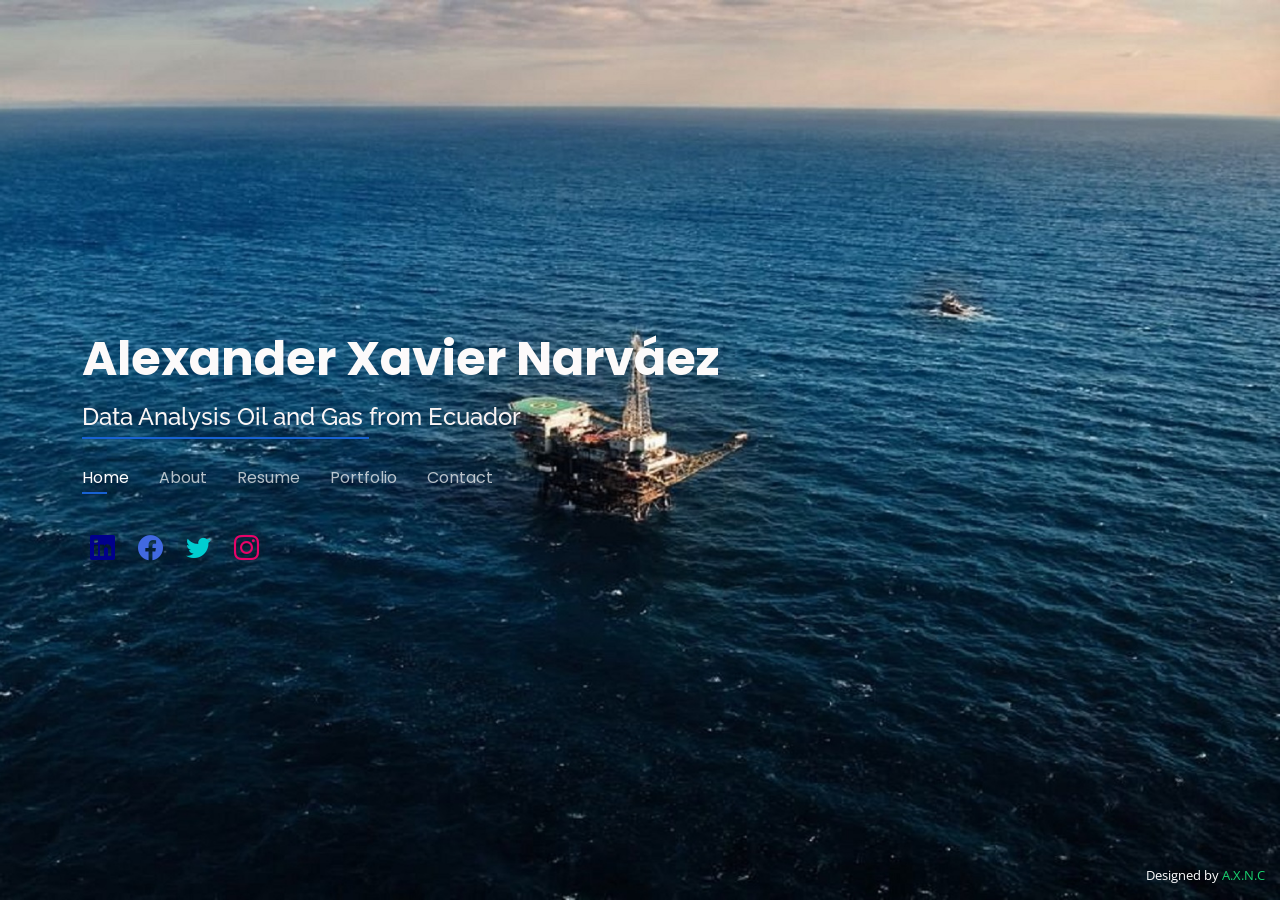
<file: index.html>
<!DOCTYPE html>
<html lang="en">

<head>
  <meta charset="utf-8">
  <meta content="width=device-width, initial-scale=1.0" name="viewport">

  <title>Personal Bootstrap Template</title>
  <meta content="" name="description">
  <meta content="" name="keywords">

  <!-- Favicons -->
  <link href="assets/img/favicon.png" rel="icon">
  <link href="assets/img/apple-touch-icon.png" rel="apple-touch-icon">

  <!-- Google Fonts -->
  <link href="https://fonts.googleapis.com/css?family=Open+Sans:300,300i,400,400i,600,600i,700,700i|Raleway:300,300i,400,400i,500,500i,600,600i,700,700i|Poppins:300,300i,400,400i,500,500i,600,600i,700,700i" rel="stylesheet">

  <!-- Vendor CSS Files -->
  <link href="assets/vendor/bootstrap/css/bootstrap.min.css" rel="stylesheet">
  <link href="assets/vendor/bootstrap-icons/bootstrap-icons.css" rel="stylesheet">
  <link href="assets/vendor/boxicons/css/boxicons.min.css" rel="stylesheet">
  <link href="assets/vendor/glightbox/css/glightbox.min.css" rel="stylesheet">
  <link href="assets/vendor/remixicon/remixicon.css" rel="stylesheet">
  <link href="assets/vendor/swiper/swiper-bundle.min.css" rel="stylesheet">

  <!-- Template Main CSS File -->
  <link href="assets/css/style.css" rel="stylesheet">

  <!-- =======================================================
  * Template Name: Personal - v4.0.1
  * Template URL: https://bootstrapmade.com/personal-free-resume-bootstrap-template/
  * Author: BootstrapMade.com
  * License: https://bootstrapmade.com/license/
  ======================================================== -->
</head>

<body>

  <!-- ======= Header ======= -->
  <header id="header">
    <div class="container">

      <h1><a href="index.html">Alexander Xavier Narváez</a></h1>
      <!-- Uncomment below if you prefer to use an image logo -->
      <!-- <a href="index.html" class="mr-auto"><img src="assets/img/logo.png" alt="" class="img-fluid"></a> -->
      <h2><span>  Data Analysis Oil and Gas </span> from Ecuador</h2>

      <nav id="navbar" class="navbar">
        <ul>
          <li><a class="nav-link active" href="#header">Home</a></li>
          <li><a class="nav-link" href="#about">About</a></li>
          <li><a class="nav-link" href="#resume">Resume</a></li>
          <li><a class="nav-link" href="#services">Portfolio</a></li>
          <li><a class="nav-link" href="#contact">Contact</a></li>
        </ul>
        <i class="bi bi-list mobile-nav-toggle"></i>
      </nav><!-- .navbar -->

      <div class="social-links">
        <a href="https://www.linkedin.com/in/alexander-xavier-narv%C3%A1ez/" target="_blank" class="linkedin"><i class="bi bi-linkedin" style="color: darkblue;"></i></a>
        <a href="https://www.facebook.com/alexander.narvaez.5205/" target="_blank" class="facebook"><i class="bi bi-facebook" style="color: royalblue;"></i></a>
        <a href="https://twitter.com/XavierNarvez7" target="_blank" class="twitter"><i class="bi bi-twitter" style="color: darkturquoise;"></i></a>
        <a href="https://www.instagram.com/xavier_narvaez_10/" target="_blank" class="instagram"><i class="bi bi-instagram" style="color: #e80368;"></i></a>
        
      </div>

    </div>
  </header><!-- End Header -->

  <!-- ======= About Section ======= -->
  <section id="about" class="about">

    <!-- ======= About Me ======= -->
    <div class="about-me container">

      <div class="section-title">
        <h2>About</h2>
        <p>Learn more about me</p>
      </div>

      <div class="row">
        <div class="col-lg-4" data-aos="fade-right">
          <img src="assets/img/FOTO_LINKEDIN_XA.png" class="img-fluid" alt="">
        </div>
        <div class="col-lg-8 pt-4 pt-lg-0 content" data-aos="fade-left">
          <h3> PETROMEUM ENGINEER </h3>
          <p class="font-italic">
            Young professional with high expectations for the future.
          </p>
          <div class="row">
            <div class="col-lg-6">
              <ul>
                <li><i class="bi bi-chevron-right"></i> <strong>Birthday:</strong> <span>10 July</span></li>
                <li><i class="bi bi-chevron-right"></i> <strong>Identification card:</strong> <span>172415565-8</span></li>
                <li><i class="bi bi-chevron-right"></i> <strong>Phone:</strong> <span>0998129957 - 0994683409</span></li>
                <li><i class="bi bi-chevron-right"></i> <strong>City:</strong> <span>Quito, Ecuador</span></li>
              </ul>
            </div>
            <div class="col-lg-6">
              <ul>
                <li><i class="bi bi-chevron-right"></i> <strong>Age:</strong> <span>26</span></li>
                <li><i class="bi bi-chevron-right"></i> <strong>Degree:</strong> <span>Engineer</span></li>
                <li><i class="bi bi-chevron-right"></i> <strong>PhEmailone:</strong> <span>alexanderxavier34@gmail.com</span></li>
                <li><i class="bi bi-chevron-right"></i> <strong>Marital status:</strong> <span>Single</span></li>
              </ul>
            </div>
          </div>
          <p>
            Young professional with great digital skills, communication, teamwork, critical thinking, creative problem solving and openness to new innovative ideas. I also have soft skills such as resilience and empathy in order to lead successfully in the assigned area.
          </p>
        </div>
      </div>

    </div><!-- End About Me -->

    <!-- ======= Skills  ======= -->
    <div class="skills container">

      <div class="section-title">
        <h2>Skills</h2>
      </div>

      <div class="row skills-content">

        <div class="col-lg-6">

          <div class="progress">
            <span class="skill">R<i class="val">70%</i></span>
            <div class="progress-bar-wrap">
              <div class="progress-bar" role="progressbar" aria-valuenow="70" aria-valuemin="0" aria-valuemax="70"></div>
            </div>
          </div>

          <div class="progress">
            <span class="skill">Python<i class="val">45%</i></span>
            <div class="progress-bar-wrap">
              <div class="progress-bar" role="progressbar" aria-valuenow="35" aria-valuemin="0" aria-valuemax="70"></div>
            </div>
          </div>

          <div class="progress">
            <span class="skill">AutoCad<i class="val">65%</i></span>
            <div class="progress-bar-wrap">
              <div class="progress-bar" role="progressbar" aria-valuenow="60" aria-valuemin="0" aria-valuemax="70"></div>
            </div>
          </div>

        </div>

        <div class="col-lg-6">

          <div class="progress">
            <span class="skill">pipesim<i class="val">60%</i></span>
            <div class="progress-bar-wrap">
              <div class="progress-bar" role="progressbar" aria-valuenow="60" aria-valuemin="0" aria-valuemax="70"></div>
            </div>
          </div>

          <div class="progress">
            <span class="skill">Petrel<i class="val">40%</i></span>
            <div class="progress-bar-wrap">
              <div class="progress-bar" role="progressbar" aria-valuenow="60" aria-valuemin="0" aria-valuemax="70"></div>
            </div>
          </div>

          <div class="progress">
            <span class="skill">CMG<i class="val">35%</i></span>
            <div class="progress-bar-wrap">
              <div class="progress-bar" role="progressbar" aria-valuenow="60" aria-valuemin="0" aria-valuemax="70"></div>
            </div>
          </div>

        </div>

      </div>

    </div><!-- End Skills -->

    <!-- ======= Interests ======= -->
    <div class="interests container">

      <div class="section-title">
        <h2>Interests</h2>
      </div>

      <div class="row">
        <div class="col-lg-3 col-md-4">
          <div class="icon-box">
            <i class= "ri-database-2-line"style="color: #ffbb2c;"></i>
            <h3>Data Science</h3>
          </div>
        </div>
        <div class="col-lg-3 col-md-4 mt-4 mt-md-0">
          <div class="icon-box">
            <i class="ri-bar-chart-box-line" style="color: #5578ff;"></i>
            <h3>Analysis of Data</h3>
          </div>
        </div>
        <div class="col-lg-3 col-md-4 mt-4 mt-md-0">
          <div class="icon-box">
            <i class="ri-cpu-line" style="color: #e80368;"></i>
            <h3>Machine Learming</h3>
          </div>
        </div>
        <div class="col-lg-3 col-md-4 mt-4 mt-lg-0">
          <div class="icon-box">
            <i class="ri-map-line" style="color: #618eff;"></i>
            <h3>EOR</h3>
          </div>
        </div>
        <div class="col-lg-3 col-md-4 mt-4">
          <div class="icon-box">
            <i class= "ri-store-line"style="color: #47aeff;"></i>
            <h3>Technology</h3>
          </div>
        </div>
        <div class="col-lg-3 col-md-4 mt-4">
          <div class="icon-box">
            <i class= "ri-slack-line"style="color: #ffa76e;"></i>
            <h3>AI</h3>
          </div>
        </div>
        <div class="col-lg-3 col-md-4 mt-4">
          <div class="icon-box">
            <i class="ri-grid-line" style="color: #11dbcf;"></i>
            <h3>Reservoir Simulation</h3>
          </div>
        </div>
        <div class="col-lg-3 col-md-4 mt-4">
          <div class="icon-box">
            <i class="ri-gradienter-line" style="color: #4233ff;"></i>
            <h3>Drilling</h3>
          </div>
        </div>
        <div class="col-lg-3 col-md-4 mt-4">
          <div class="icon-box">
            <i class="ri-code-line" style="color: #b2904f;"></i>
            <h3>Intervention</h3>
          </div>
        </div>
        <div class="col-lg-3 col-md-4 mt-4">
          <div class="icon-box">
            <i class="ri-oil-line" style="color: #b20969;"></i>
            <h3>Production</h3>
          </div>
        </div>
        <div class="col-lg-3 col-md-4 mt-4">
          <div class="icon-box">
            <i class="ri-base-station-line" style="color: #ff5828;"></i>
            <h3>Digital Transformation</h3>
          </div>
        </div>
        <div class="col-lg-3 col-md-4 mt-4">
          <div class="icon-box">
            <i class="ri-fingerprint-line" style="color: #1ca24b;"></i>
            <h3>Completions</h3>
          </div>
        </div>
      </div>

    </div><!-- End Interests -->

  </section><!-- End About Section -->

  <!-- ======= Resume Section ======= -->
  <section id="resume" class="resume">
    <div class="container">

      <div class="section-title">
        <h2>Resume</h2>
        <p>Check My Resume</p>
      </div>

      <div class="row">
        <div class="col-lg-6">
          <h3 class="resume-title">Sumary</h3>
          <div class="resume-item pb-0">
            <h4>Xavier Narváez</h4>
            <p><em>Young professional, Petroleum Engineer driven by continuous learning and obtaining a good professional performance in the industry, innovator with extensive knowledge in the management, analysis and manipulation of petroleum data from the initial concept to the final result.</em></p>
            <p>
            <ul>
              <li>Joaquin Sumaita,Quito</li>
              <li>(+593) 0998129957 - 3263554</li>
              <li>alexanderxavier34@gmail.com</li>
            </ul>
            </p>
          </div>

          <h3 class="resume-title">Education</h3>
          <div class="resume-item">
            <h4>Petroleum Engineer</h4>
            <h5>2014 - 2020</h5>
            <p><em>Universidad Central del Ecuador, Quito,Ec</em></p>
            <p>Facultad de Ingeniería en Geología, Minas, Petróleos y Ambiental</p>
          </div>
          <div class="resume-item">
            <h4>Proficiency in English</h4>
            <h5>2019 - 2020</h5>
            <p><em>Centro de educación continua CEC-EPN, Quito, Ec</em></p>
            <p>Advanced I</p>
          </div>
        </div>

        <div class="col-lg-6">
          <h3 class="resume-title">Professional Experience</h3>
          <div class="resume-item">
            <h4>Associated - Globandina Corp. </h4>
            <h5>2020 - 2020</h5>
            <p><em>Transportation and National Distribution, Calderón, Ec</em></p>
            <p>
            <ul>
              <li>Management and Routes Assistant.</li>
              <li>Satellite location.</li>
              <li>Embarkation and Disembarkation of mass consumer products. </li>
            </ul>
            </p>
          </div>

        <div class="col-lg-6">
          <h3 class="resume-title">Professional Experience</h3>
          <div class="resume-item">
            <h4>Inter - Ministerio de Energia y Recursos Naturales No Renovables  </h4>
            <h5>2019 - 2020</h5>
            <p><em>Reservoir Development and Optimization Department, Quito, Ec</em></p>
            <p>
            <ul>
              <li>BUILD-UP analysis of mature fields.</li>
              <li>Analysis of the behavior and conditions of Production Block 43 (IIT).</li>
              <li>Static Simulation in tnavigator software</li>
            </ul>
            </p>
          </div>

          <div class="resume-item">
            <h4>Inter - Repsol Ecuador S.A</h4>
            <h5>2019 - 2019</h5>
            <p><em>NPF Production Department and Topping Plant, Yasuní, Ec </em></p>
            <p>
            <ul>
              <li>Process control using the Foxboro system.</li>
              <li>Technical assistance at Well Pads and Pooling process. </li>
              <li>Design of PFDs</li>              
            </ul>
            </p>
          </div>

          <div class="resume-item">
            <h4>Inter - Petroamazonas Ec</h4>
            <h5>2018 - 2019</h5>
            <p><em>Data Management Departments, Quito, Ec </em></p>
            <p>
            <ul>
              <li>Digitization of production data from different oil fields in Ecuador.</li>
              <li>Participation and collaboration in the EXPEC DATA project. </li>
              <li>Quantitative and qualitative analysis based on data related to oil field production.</li>              
            </ul>
            </p>
          </div>

        </div>
      </div>

    </div>
  </section><!-- End Resume Section -->

  <!-- ======= Services Section ======= -->
  <section id="services" class="services">
    <div class="container">

      <div class="section-title">
        <h2>Portfolio</h2>
        <p>My best proyects</p>
      </div>

      <div class="row">
        <div class="col-lg-4 col-md-6 d-flex align-items-stretch">
          <div class="icon-box">
            <div class="icon"><i class="bx bx-arch"></i></div>
            <h4><a href="">Consultores Legales</a></h4>
            <p>Volunteering in the Logistics and Digital Marketing area.</p>
          </div>
        </div>

        <div class="col-lg-4 col-md-6 d-flex align-items-stretch mt-4 mt-md-0">
          <div class="icon-box">
            <div class="icon"><i class="bx bx-coffee"></i></div>
            <h4><a href="">Cafetería Amor Lojano</a></h4>
            <p>Digital Marketing, Administration and Interior Design.</p>
          </div>
        </div>

        <div class="col-lg-4 col-md-6 d-flex align-items-stretch mt-4 mt-lg-0">
          <div class="icon-box">
            <div class="icon"><i class="bx bx-tachometer"></i></div>
            <h4><a href="">La Vaca Gritona</a></h4>
            <p>Digital Marketing, Administration and Production of natural yogurt.</p>
          </div>
        </div>

        <div class="col-lg-4 col-md-6 d-flex align-items-stretch mt-4">
          <div class="icon-box">
            <div class="icon"><i class="bx bx-map"></i></div>
            <h4><a href="">AutoCad</a></h4>
            <p>Design and interpretation of 2D and 3D architectural plans | Design PFDs</p>
          </div>
        </div>

        <div class="col-lg-4 col-md-6 d-flex align-items-stretch mt-4">
          <div class="icon-box">
            <div class="icon"><i class="bx bx-data"></i></div>
            <h4><a href="">Data Science</a></h4>
            <p>Statistical analysis of performance indicators for drilling services in the last 5 years in Ecuador.</p>
          </div>
        </div>
        
      </div>

    </div>
  </section><!-- End Services Section -->

  <!-- ======= Contact Section ======= -->
  <section id="contact" class="contact">
    <div class="container">

      <div class="section-title">
        <h2>Contact</h2>
        <p>Contact Me</p>
      </div>

      <div class="row mt-2">

        <div class="col-md-6 mt-4 d-flex align-items-stretch">
          <div class="info-box">
            <i class="bx bx-envelope"></i>
            <h3>Email Me</h3>
            <p>alexadnerxavier34@gmail.com | lexjn@hotmail.com</p>
          </div>
        </div>
        <div class="col-md-6 mt-4 d-flex align-items-stretch">
          <div class="info-box">
            <i class="bx bx-phone-call"></i>
            <h3>Call or Write Me</h3>
            <p>(+593)  0998129957  | 0994683409</p>
          </div>
        </div>
      </div>

    </div>
  </section><!-- End Contact Section -->

  <div class="credits">
    <!-- All the links in the footer should remain intact. -->
    <!-- You can delete the links only if you purchased the pro version. -->
    <!-- Licensing information: https://bootstrapmade.com/license/ -->
    <!-- Purchase the pro version with working PHP/AJAX contact form: https://bootstrapmade.com/personal-free-resume-bootstrap-template/ -->
    Designed by <a href="https://bootstrapmade.com/">A.X.N.C</a>
  </div>

  <!-- Vendor JS Files -->
  <script src="assets/vendor/bootstrap/js/bootstrap.bundle.min.js"></script>
  <script src="assets/vendor/glightbox/js/glightbox.min.js"></script>
  <script src="assets/vendor/isotope-layout/isotope.pkgd.min.js"></script>
  <script src="assets/vendor/php-email-form/validate.js"></script>
  <script src="assets/vendor/purecounter/purecounter.js"></script>
  <script src="assets/vendor/swiper/swiper-bundle.min.js"></script>
  <script src="assets/vendor/waypoints/noframework.waypoints.js"></script>

  <!-- Template Main JS File -->
  <script src="assets/js/main.js"></script>

</body>

</html>
</file>
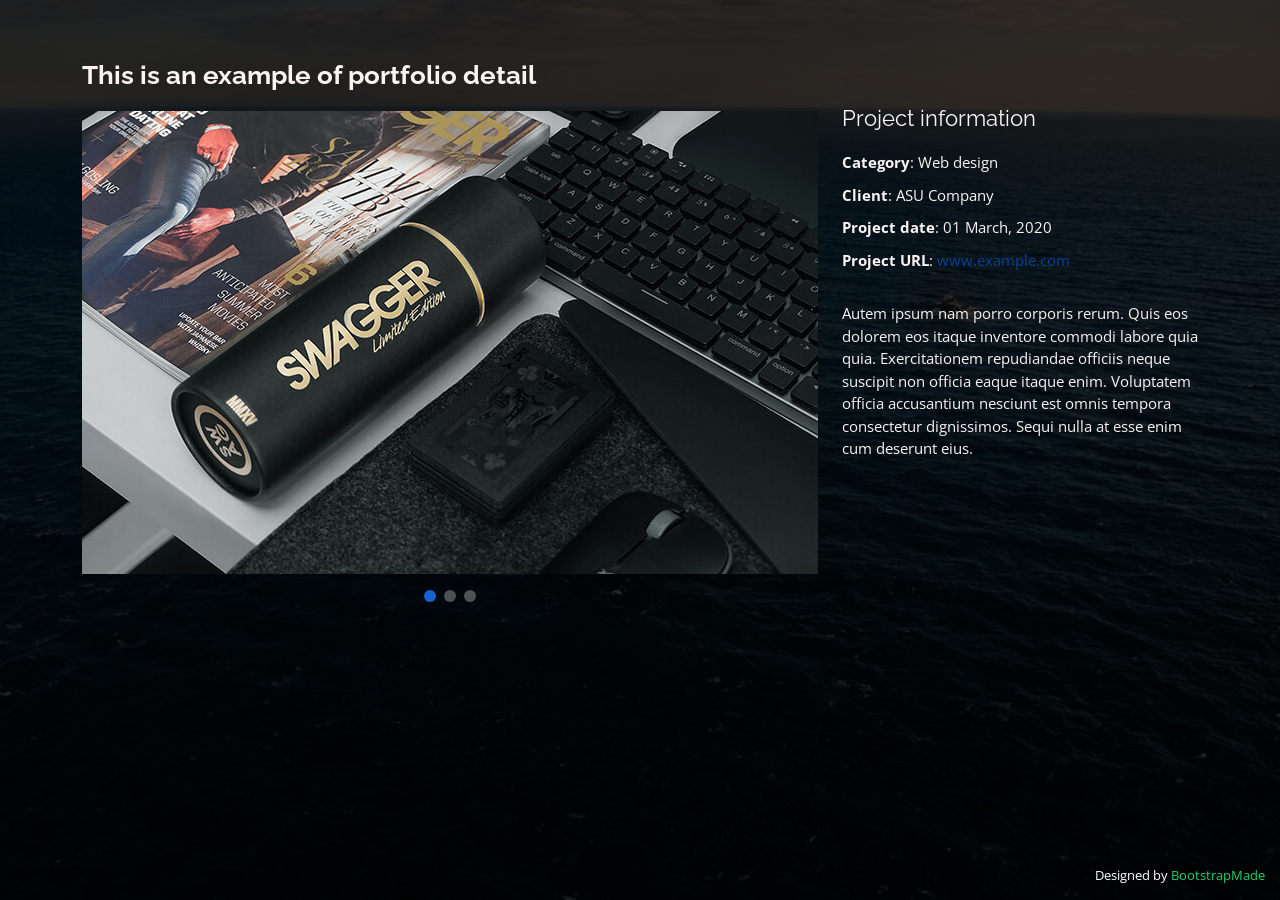
<file: portfolio-details.html>
<!DOCTYPE html>
<html lang="en">

<head>
  <meta charset="utf-8">
  <meta content="width=device-width, initial-scale=1.0" name="viewport">

  <title>Portfolio Details - Personal Bootstrap Template</title>
  <meta content="" name="description">
  <meta content="" name="keywords">

  <!-- Favicons -->
  <link href="assets/img/favicon.png" rel="icon">
  <link href="assets/img/apple-touch-icon.png" rel="apple-touch-icon">

  <!-- Google Fonts -->
  <link href="https://fonts.googleapis.com/css?family=Open+Sans:300,300i,400,400i,600,600i,700,700i|Raleway:300,300i,400,400i,500,500i,600,600i,700,700i|Poppins:300,300i,400,400i,500,500i,600,600i,700,700i" rel="stylesheet">

  <!-- Vendor CSS Files -->
  <link href="assets/vendor/bootstrap/css/bootstrap.min.css" rel="stylesheet">
  <link href="assets/vendor/bootstrap-icons/bootstrap-icons.css" rel="stylesheet">
  <link href="assets/vendor/boxicons/css/boxicons.min.css" rel="stylesheet">
  <link href="assets/vendor/glightbox/css/glightbox.min.css" rel="stylesheet">
  <link href="assets/vendor/remixicon/remixicon.css" rel="stylesheet">
  <link href="assets/vendor/swiper/swiper-bundle.min.css" rel="stylesheet">

  <!-- Template Main CSS File -->
  <link href="assets/css/style.css" rel="stylesheet">

  <!-- =======================================================
  * Template Name: Personal - v4.0.1
  * Template URL: https://bootstrapmade.com/personal-free-resume-bootstrap-template/
  * Author: BootstrapMade.com
  * License: https://bootstrapmade.com/license/
  ======================================================== -->
</head>

<body>

  <main id="main">

    <!-- ======= Portfolio Details ======= -->
    <div id="portfolio-details" class="portfolio-details">
      <div class="container">

        <div class="row">

          <div class="col-lg-8">
            <h2 class="portfolio-title">This is an example of portfolio detail</h2>

            <div class="portfolio-details-slider swiper-container">
              <div class="swiper-wrapper align-items-center">

                <div class="swiper-slide">
                  <img src="assets/img/portfolio/portfolio-details-1.jpg" alt="">
                </div>

                <div class="swiper-slide">
                  <img src="assets/img/portfolio/portfolio-details-2.jpg" alt="">
                </div>

                <div class="swiper-slide">
                  <img src="assets/img/portfolio/portfolio-details-3.jpg" alt="">
                </div>

              </div>
              <div class="swiper-pagination"></div>
            </div>

          </div>

          <div class="col-lg-4 portfolio-info">
            <h3>Project information</h3>
            <ul>
              <li><strong>Category</strong>: Web design</li>
              <li><strong>Client</strong>: ASU Company</li>
              <li><strong>Project date</strong>: 01 March, 2020</li>
              <li><strong>Project URL</strong>: <a href="#">www.example.com</a></li>
            </ul>

            <p>
              Autem ipsum nam porro corporis rerum. Quis eos dolorem eos itaque inventore commodi labore quia quia. Exercitationem repudiandae officiis neque suscipit non officia eaque itaque enim. Voluptatem officia accusantium nesciunt est omnis tempora consectetur dignissimos. Sequi nulla at esse enim cum deserunt eius.
            </p>
          </div>

        </div>

      </div>
    </div><!-- End Portfolio Details -->

  </main><!-- End #main -->

  <div class="credits">
    <!-- All the links in the footer should remain intact. -->
    <!-- You can delete the links only if you purchased the pro version. -->
    <!-- Licensing information: https://bootstrapmade.com/license/ -->
    <!-- Purchase the pro version with working PHP/AJAX contact form: https://bootstrapmade.com/personal-free-resume-bootstrap-template/ -->
    Designed by <a href="https://bootstrapmade.com/">BootstrapMade</a>
  </div>

  <!-- Vendor JS Files -->
  <script src="assets/vendor/bootstrap/js/bootstrap.bundle.min.js"></script>
  <script src="assets/vendor/glightbox/js/glightbox.min.js"></script>
  <script src="assets/vendor/isotope-layout/isotope.pkgd.min.js"></script>
  <script src="assets/vendor/php-email-form/validate.js"></script>
  <script src="assets/vendor/purecounter/purecounter.js"></script>
  <script src="assets/vendor/swiper/swiper-bundle.min.js"></script>
  <script src="assets/vendor/waypoints/noframework.waypoints.js"></script>

  <!-- Template Main JS File -->
  <script src="assets/js/main.js"></script>

</body>

</html>
</file>
<file: assets/css/style.css>
/**
* Template Name: Personal - v4.0.1
* Template URL: https://bootstrapmade.com/personal-free-resume-bootstrap-template/
* Author: BootstrapMade.com
* License: https://bootstrapmade.com/license/
*/

/*--------------------------------------------------------------
# General
--------------------------------------------------------------*/
body {
  font-family: "Open Sans", sans-serif;
  background-color: #040404;
  color: rgb(250, 244, 244);
  position: relative;
  background: transparent;
}

body::before {
  content: "";
  position: fixed;
  background: #f5f3f3 url("../img/Fondo_11.jpg") top right no-repeat;
  background-size: cover;
  left: 0;
  right: 0;
  top: 0;
  height: 100vh;
  z-index: -1;
}

@media (min-width: 1024px) {
  body::before {
    background-attachment: fixed;
  }
}

a {
  color: #084094;
  text-decoration: none;
}

a:hover {
  color: #084094;
  text-decoration: none;
}

h1, h2, h3, h4, h5, h6 {
  font-family: "Raleway", sans-serif;
}

/*--------------------------------------------------------------
# Header
--------------------------------------------------------------*/
#header {
  transition: ease-in-out 0.3s;
  position: relative;
  height: 100vh;
  display: flex;
  align-items: center;
  z-index: 997;
  overflow-y: auto;
}

#header * {
  transition: ease-in-out 0.3s;
}

#header h1 {
  font-size: 48px;
  margin: 0;
  padding: 0;
  line-height: 1;
  font-weight: 700;
  font-family: "Poppins", sans-serif;
}

#header h1 a, #header h1 a:hover {
  color: rgb(252, 250, 250);
  line-height: 1;
  display: inline-block;
}

#header h2 {
  font-size: 24px;
  margin-top: 20px;
  color: #084094 (21, 25, 138);
}

#header h2 span {
  color: rgb(252, 246, 246);
  border-bottom: 2px solid #1862d2;
  padding-bottom: 6px;
}

#header img {
  padding: 0;
  margin: 0;
}

#header .social-links {
  margin-top: 35px;
  display: flex;
}

#header .social-links a {
  font-size: 25px;
  display: flex;
  justify-content: center;
  align-items: center;
  background: rgba(34, 31, 31, 0.1);
  color: rgb(10, 9, 9);
  line-height: 1;
  margin-right: 8px;
  border-radius: 50%;
  width: 40px;
  height: 40px;
}

#header .social-links a:hover {
  background: #6d77877c;
}

@media (max-width: 992px) {
  #header h1 {
    font-size: 36px;
  }
  #header h2 {
    font-size: 20px;
    line-height: 30px;
  }
  #header .social-links {
    margin-top: 15px;
  }
  #header .container {
    display: flex;
    flex-direction: column;
    align-items: center;
  }
}

/* Header Top */
#header.header-top {
  height: 80px;
  position: fixed;
  left: 0;
  top: 0;
  right: 0;
  background: rgba(0, 0, 0, 0.9);
}

#header.header-top .social-links, #header.header-top h2 {
  display: none;
}

#header.header-top h1 {
  margin-right: auto;
  font-size: 36px;
}

#header.header-top .container {
  display: flex;
  align-items: center;
}

#header.header-top .navbar {
  margin: 0;
}

@media (max-width: 768px) {
  #header.header-top {
    height: 60px;
  }
  #header.header-top h1 {
    font-size: 26px;
  }
}

/*--------------------------------------------------------------
# Navigation Menu
--------------------------------------------------------------*/
/**
* Desktop Navigation 
*/
.navbar {
  padding: 0;
  margin-top: 35px;
}

.navbar ul {
  margin: 0;
  padding: 0;
  display: flex;
  list-style: none;
  align-items: center;
}

.navbar li {
  position: relative;
}

.navbar li + li {
  margin-left: 30px;
}

.navbar a {
  display: flex;
  align-items: center;
  justify-content: space-between;
  padding: 0;
  font-family: "Poppins", sans-serif;
  font-size: 16px;
  font-weight: 400;
  color: rgba(255, 255, 255, 0.7);
  white-space: nowrap;
  transition: 0.3s;
}

.navbar a i {
  font-size: 12px;
  line-height: 0;
  margin-left: 5px;
}

.navbar a:before {
  content: "";
  position: absolute;
  width: 0;
  height: 2px;
  bottom: -4px;
  left: 0;
  background-color: #1862d2;
  visibility: hidden;
  width: 0px;
  transition: all 0.3s ease-in-out 0s;
}

.navbar a:hover:before, .navbar li:hover > a:before, .navbar .active:before {
  visibility: visible;
  width: 25px;
}

.navbar a:hover, .navbar .active, .navbar li:hover > a {
  color: #fff;
}

/**
* Mobile Navigation 
*/
.mobile-nav-toggle {
  color: #fff;
  font-size: 28px;
  cursor: pointer;
  display: none;
  line-height: 0;
  transition: 0.5s;
  position: fixed;
  right: 15px;
  top: 15px;
}

@media (max-width: 991px) {
  .mobile-nav-toggle {
    display: block;
  }
  .navbar ul {
    display: none;
  }
}

.navbar-mobile {
  position: fixed;
  overflow: hidden;
  top: 0;
  right: 0;
  left: 0;
  bottom: 0;
  background: rgba(0, 0, 0, 0.9);
  transition: 0.3s;
  z-index: 999;
  margin-top: 0;
}

.navbar-mobile .mobile-nav-toggle {
  position: absolute;
  top: 15px;
  right: 15px;
}

.navbar-mobile ul {
  display: block;
  position: absolute;
  top: 55px;
  right: 15px;
  bottom: 45px;
  left: 15px;
  padding: 10px 0;
  overflow-y: auto;
  transition: 0.3s;
  border: 2px solid rgba(255, 255, 255, 0.2);
}

.navbar-mobile li {
  padding: 12px 20px;
}

.navbar-mobile li + li {
  margin: 0;
}

.navbar-mobile a {
  font-size: 16px;
  position: relative;
}

/*--------------------------------------------------------------
# Sections General
--------------------------------------------------------------*/
section {
  overflow: hidden;
  position: absolute;
  width: 100%;
  top: 140px;
  bottom: 100%;
  opacity: 0;
  transition: ease-in-out 0.4s;
  z-index: 2;
}

section.section-show {
  top: 100px;
  bottom: auto;
  opacity: 1;
  padding-bottom: 45px;
}

section .container {
  background: rgba(0, 0, 0, 0.9);
  padding: 30px;
}

@media (max-width: 768px) {
  section {
    top: 120px;
  }
  section.section-show {
    top: 80px;
  }
}

.section-title h2 {
  font-size: 14px;
  font-weight: 500;
  padding: 0;
  line-height: 1px;
  margin: 0 0 20px 0;
  letter-spacing: 2px;
  text-transform: uppercase;
  color: #aaaaaa;
  font-family: "Poppins", sans-serif;
}

.section-title h2::after {
  content: "";
  width: 120px;
  height: 1px;
  display: inline-block;
  background: #1862d2;
  margin: 4px 10px;
}

.section-title p {
  margin: 0;
  margin: -15px 0 15px 0;
  font-size: 36px;
  font-weight: 700;
  text-transform: uppercase;
  font-family: "Poppins", sans-serif;
  color: #fff;
}

/*--------------------------------------------------------------
# About
--------------------------------------------------------------*/
.about-me .content h3 {
  font-weight: 700;
  font-size: 26px;
  color: #1862d2;
}

.about-me .content ul {
  list-style: none;
  padding: 0;
}

.about-me .content ul li {
  margin-bottom: 20px;
  display: flex;
  align-items: center;
}

.about-me .content ul strong {
  margin-right: 10px;
}

.about-me .content ul i {
  font-size: 16px;
  margin-right: 5px;
  color: #1862d2;
  line-height: 0;
}

.about-me .content p:last-child {
  margin-bottom: 0;
}

/*--------------------------------------------------------------
# Counts
--------------------------------------------------------------*/
.counts {
  padding: 70px 0 60px;
}

.counts .count-box {
  padding: 30px 30px 25px 30px;
  width: 100%;
  position: relative;
  text-align: center;
  background: rgba(255, 255, 255, 0.08);
}

.counts .count-box i {
  position: absolute;
  top: -25px;
  left: 50%;
  transform: translateX(-50%);
  font-size: 24px;
  background: rgba(255, 255, 255, 0.1);
  padding: 12px;
  color: #1862d2;
  border-radius: 50px;
  line-height: 0;
}

.counts .count-box span {
  font-size: 36px;
  display: block;
  font-weight: 600;
  color: #fff;
}

.counts .count-box p {
  padding: 0;
  margin: 0;
  font-family: "Raleway", sans-serif;
  font-size: 14px;
}

/*--------------------------------------------------------------
# Skills
--------------------------------------------------------------*/
.skills .progress {
  height: 60px;
  display: block;
  background: none;
  border-radius: 0;
}

.skills .progress .skill {
  padding: 10px 0;
  margin: 0;
  text-transform: uppercase;
  display: block;
  font-weight: 600;
  font-family: "Poppins", sans-serif;
  color: #fff;
}

.skills .progress .skill .val {
  float: right;
  font-style: normal;
}

.skills .progress-bar-wrap {
  background: rgba(255, 255, 255, 0.2);
}

.skills .progress-bar {
  width: 1px;
  height: 10px;
  transition: .9s;
  background-color: #1862d2;
}

/*--------------------------------------------------------------
# Interests
--------------------------------------------------------------*/
.interests .icon-box {
  display: flex;
  align-items: center;
  padding: 20px;
  background: rgba(255, 255, 255, 0.08);
  transition: ease-in-out 0.3s;
}

.interests .icon-box i {
  font-size: 32px;
  padding-right: 10px;
  line-height: 1;
}

.interests .icon-box h3 {
  font-weight: 700;
  margin: 0;
  padding: 0;
  line-height: 1;
  font-size: 16px;
  color: #fff;
}

.interests .icon-box:hover {
  background: rgba(255, 255, 255, 0.12);
}

/*--------------------------------------------------------------
# Testimonials
--------------------------------------------------------------*/
.testimonials .testimonial-item {
  box-sizing: content-box;
  min-height: 320px;
}

.testimonials .testimonial-item .testimonial-img {
  width: 90px;
  border-radius: 50%;
  margin: -40px 0 0 40px;
  position: relative;
  z-index: 2;
  border: 6px solid rgba(255, 255, 255, 0.12);
}

.testimonials .testimonial-item h3 {
  font-size: 18px;
  font-weight: bold;
  margin: 10px 0 5px 45px;
  color: #fff;
}

.testimonials .testimonial-item h4 {
  font-size: 14px;
  color: #999;
  margin: 0 0 0 45px;
}

.testimonials .testimonial-item .quote-icon-left, .testimonials .testimonial-item .quote-icon-right {
  color: rgba(255, 255, 255, 0.25);
  font-size: 26px;
}

.testimonials .testimonial-item .quote-icon-left {
  display: inline-block;
  left: -5px;
  position: relative;
}

.testimonials .testimonial-item .quote-icon-right {
  display: inline-block;
  right: -5px;
  position: relative;
  top: 10px;
}

.testimonials .testimonial-item p {
  font-style: italic;
  margin: 0 15px 0 15px;
  padding: 20px 20px 60px 20px;
  background: rgba(255, 255, 255, 0.1);
  position: relative;
  border-radius: 6px;
  position: relative;
  z-index: 1;
}

.testimonials .swiper-pagination {
  margin-top: 20px;
  position: relative;
}

.testimonials .swiper-pagination .swiper-pagination-bullet {
  width: 12px;
  height: 12px;
  opacity: 1;
  background-color: rgba(255, 255, 255, 0.3);
}

.testimonials .swiper-pagination .swiper-pagination-bullet-active {
  background-color: #1862d2;
}

/*--------------------------------------------------------------
# Resume
--------------------------------------------------------------*/
.resume .resume-title {
  font-size: 26px;
  font-weight: 700;
  margin-top: 20px;
  margin-bottom: 20px;
  color: #fff;
}

.resume .resume-item {
  padding: 0 0 20px 20px;
  margin-top: -2px;
  border-left: 2px solid rgba(255, 255, 255, 0.2);
  position: relative;
}

.resume .resume-item h4 {
  line-height: 18px;
  font-size: 18px;
  font-weight: 600;
  text-transform: uppercase;
  font-family: "Poppins", sans-serif;
  color: #1862d2;
  margin-bottom: 10px;
}

.resume .resume-item h5 {
  font-size: 16px;
  background: rgba(255, 255, 255, 0.15);
  padding: 5px 15px;
  display: inline-block;
  font-weight: 600;
  margin-bottom: 10px;
}

.resume .resume-item ul {
  padding-left: 20px;
}

.resume .resume-item ul li {
  padding-bottom: 10px;
}

.resume .resume-item:last-child {
  padding-bottom: 0;
}

.resume .resume-item::before {
  content: "";
  position: absolute;
  width: 16px;
  height: 16px;
  border-radius: 50px;
  left: -9px;
  top: 0;
  background: #94B03A;
  border: 2px solid #94B03A;
}

/*--------------------------------------------------------------
# Services
--------------------------------------------------------------*/
.services .icon-box {
  text-align: center;
  background: rgba(204, 204, 204, 0.1);
  padding: 80px 20px;
  transition: all ease-in-out 0.3s;
}

.services .icon-box .icon {
  margin: 0 auto;
  width: 64px;
  height: 64px;
  background: #1862d2;
  border-radius: 5px;
  transition: all .3s ease-out 0s;
  display: flex;
  align-items: center;
  justify-content: center;
  margin-bottom: 20px;
  transform-style: preserve-3d;
}

.services .icon-box .icon i {
  color: #fff;
  font-size: 28px;
}

.services .icon-box .icon::before {
  position: absolute;
  content: '';
  left: -8px;
  top: -8px;
  height: 100%;
  width: 100%;
  background: rgba(255, 255, 255, 0.15);
  border-radius: 5px;
  transition: all .3s ease-out 0s;
  transform: translateZ(-1px);
}

.services .icon-box h4 {
  font-weight: 700;
  margin-bottom: 15px;
  font-size: 24px;
}

.services .icon-box h4 a {
  color: #fff;
}

.services .icon-box p {
  line-height: 24px;
  font-size: 14px;
  margin-bottom: 0;
}

.services .icon-box:hover {
  background: #1862d2;
  border-color: #1862d2;
}

.services .icon-box:hover .icon {
  background: #fff;
}

.services .icon-box:hover .icon i {
  color: #1862d2;
}

.services .icon-box:hover .icon::before {
  background: #1862d2;
}

.services .icon-box:hover h4 a, .services .icon-box:hover p {
  color: #fff;
}

/*--------------------------------------------------------------
# Portfolio
--------------------------------------------------------------*/
.portfolio .portfolio-item {
  margin-bottom: 30px;
}

.portfolio #portfolio-flters {
  padding: 0;
  margin: 0 auto 15px auto;
  list-style: none;
  text-align: center;
  border-radius: 50px;
  padding: 2px 15px;
}

.portfolio #portfolio-flters li {
  cursor: pointer;
  display: inline-block;
  padding: 8px 16px 10px 16px;
  font-size: 14px;
  font-weight: 600;
  line-height: 1;
  text-transform: uppercase;
  color: #fff;
  background: rgba(255, 255, 255, 0.1);
  margin: 0 3px 10px 3px;
  transition: all 0.3s ease-in-out;
  border-radius: 4px;
}

.portfolio #portfolio-flters li:hover, .portfolio #portfolio-flters li.filter-active {
  background: #1862d2;
}

.portfolio #portfolio-flters li:last-child {
  margin-right: 0;
}

.portfolio .portfolio-wrap {
  transition: 0.3s;
  position: relative;
  overflow: hidden;
  z-index: 1;
  background: rgba(0, 0, 0, 0.6);
}

.portfolio .portfolio-wrap::before {
  content: "";
  background: rgba(0, 0, 0, 0.6);
  position: absolute;
  left: 30px;
  right: 30px;
  top: 30px;
  bottom: 30px;
  transition: all ease-in-out 0.3s;
  z-index: 2;
  opacity: 0;
}

.portfolio .portfolio-wrap .portfolio-info {
  opacity: 0;
  position: absolute;
  top: 0;
  left: 0;
  right: 0;
  bottom: 0;
  text-align: center;
  z-index: 3;
  transition: all ease-in-out 0.3s;
  display: flex;
  flex-direction: column;
  justify-content: center;
  align-items: center;
}

.portfolio .portfolio-wrap .portfolio-info::before {
  display: block;
  content: "";
  width: 48px;
  height: 48px;
  position: absolute;
  top: 35px;
  left: 35px;
  border-top: 3px solid #fff;
  border-left: 3px solid #fff;
  transition: all 0.5s ease 0s;
  z-index: 9994;
}

.portfolio .portfolio-wrap .portfolio-info::after {
  display: block;
  content: "";
  width: 48px;
  height: 48px;
  position: absolute;
  bottom: 35px;
  right: 35px;
  border-bottom: 3px solid #fff;
  border-right: 3px solid #fff;
  transition: all 0.5s ease 0s;
  z-index: 9994;
}

.portfolio .portfolio-wrap .portfolio-info h4 {
  font-size: 20px;
  color: #fff;
  font-weight: 600;
}

.portfolio .portfolio-wrap .portfolio-info p {
  color: #ffffff;
  font-size: 14px;
  text-transform: uppercase;
  padding: 0;
  margin: 0;
}

.portfolio .portfolio-wrap .portfolio-links {
  text-align: center;
  z-index: 4;
}

.portfolio .portfolio-wrap .portfolio-links a {
  color: #fff;
  margin: 0 2px;
  font-size: 28px;
  display: inline-block;
  transition: 0.3s;
}

.portfolio .portfolio-wrap .portfolio-links a:hover {
  color: #63eda3;
}

.portfolio .portfolio-wrap:hover::before {
  top: 0;
  left: 0;
  right: 0;
  bottom: 0;
  opacity: 1;
}

.portfolio .portfolio-wrap:hover .portfolio-info {
  opacity: 1;
}

.portfolio .portfolio-wrap:hover .portfolio-info::before {
  top: 15px;
  left: 15px;
}

.portfolio .portfolio-wrap:hover .portfolio-info::after {
  bottom: 15px;
  right: 15px;
}

/*--------------------------------------------------------------
# Portfolio Details
--------------------------------------------------------------*/
.portfolio-details {
  padding-top: 40px;
  background: rgba(0, 0, 0, 0.8);
  position: fixed;
  left: 0;
  right: 0;
  top: 0;
  bottom: 0;
  overflow-y: auto;
}

.portfolio-details .container {
  padding-top: 20px;
  padding-bottom: 40px;
}

.portfolio-details .portfolio-title {
  font-size: 26px;
  font-weight: 700;
  margin-bottom: 20px;
}

.portfolio-details .portfolio-info {
  padding-top: 45px;
}

.portfolio-details .portfolio-info h3 {
  font-size: 22px;
  font-weight: 400;
  margin-bottom: 20px;
}

.portfolio-details .portfolio-info ul {
  list-style: none;
  padding: 0;
  font-size: 15px;
}

.portfolio-details .portfolio-info ul li + li {
  margin-top: 10px;
}

.portfolio-details .portfolio-info p {
  font-size: 15px;
  padding: 15px 0 0 0;
}

@media (max-width: 992px) {
  .portfolio-details .portfolio-info {
    padding-top: 20px;
  }
}

.portfolio-details .swiper-pagination {
  margin-top: 20px;
  position: relative;
}

.portfolio-details .swiper-pagination .swiper-pagination-bullet {
  width: 12px;
  height: 12px;
  opacity: 1;
  background-color: rgba(255, 255, 255, 0.3);
}

.portfolio-details .swiper-pagination .swiper-pagination-bullet-active {
  background-color: #1862d2;
}

/*--------------------------------------------------------------
# Contact
--------------------------------------------------------------*/
.contact .info-box {
  color: #444444;
  padding: 20px;
  width: 100%;
  background: rgba(255, 255, 255, 0.08);
}

.contact .info-box i.bx {
  font-size: 24px;
  color: #1862d2;
  border-radius: 50%;
  padding: 14px;
  float: left;
  background: rgba(255, 255, 255, 0.1);
}

.contact .info-box h3 {
  font-size: 20px;
  color: rgba(255, 255, 255, 0.5);
  font-weight: 700;
  margin: 10px 0 8px 68px;
}

.contact .info-box p {
  padding: 0;
  color: #fff;
  line-height: 24px;
  font-size: 14px;
  margin: 0 0 0 68px;
}

.contact .info-box .social-links {
  margin: 5px 0 0 68px;
  display: flex;
}

.contact .info-box .social-links a {
  font-size: 18px;
  display: inline-block;
  color: #fff;
  line-height: 1;
  margin-right: 12px;
  transition: 0.3s;
}

.contact .info-box .social-links a:hover {
  color: #1862d2;
}

.contact .php-email-form {
  padding: 30px;
  background: rgba(255, 255, 255, 0.08);
}

.contact .php-email-form .error-message {
  display: none;
  background: rgba(255, 255, 255, 0.08);
  background: #ed3c0d;
  text-align: left;
  padding: 15px;
  font-weight: 600;
}

.contact .php-email-form .error-message br + br {
  margin-top: 25px;
}

.contact .php-email-form .sent-message {
  display: none;
  background: rgba(255, 255, 255, 0.08);
  background: #1862d2;
  text-align: center;
  padding: 15px;
  font-weight: 600;
}

.contact .php-email-form .loading {
  display: none;
  background: rgba(255, 255, 255, 0.08);
  text-align: center;
  padding: 15px;
}

.contact .php-email-form .loading:before {
  content: "";
  display: inline-block;
  border-radius: 50%;
  width: 24px;
  height: 24px;
  margin: 0 10px -6px 0;
  border: 3px solid #1862d2;
  border-top-color: #eee;
  -webkit-animation: animate-loading 1s linear infinite;
  animation: animate-loading 1s linear infinite;
}

.contact .php-email-form input, .contact .php-email-form textarea {
  border-radius: 0;
  box-shadow: none;
  font-size: 14px;
  background: rgba(255, 255, 255, 0.08);
  border: 0;
  transition: 0.3s;
  color: #fff;
}

.contact .php-email-form input:focus, .contact .php-email-form textarea:focus {
  background-color: rgba(255, 255, 255, 0.11);
}

.contact .php-email-form input::-webkit-input-placeholder, .contact .php-email-form textarea::-webkit-input-placeholder {
  color: rgba(255, 255, 255, 0.3);
  opacity: 1;
}

.contact .php-email-form input::-moz-placeholder, .contact .php-email-form textarea::-moz-placeholder {
  color: rgba(255, 255, 255, 0.3);
  opacity: 1;
}

.contact .php-email-form input::placeholder, .contact .php-email-form textarea::placeholder {
  color: rgba(255, 255, 255, 0.3);
  opacity: 1;
}

.contact .php-email-form input {
  padding: 10px 15px;
}

.contact .php-email-form textarea {
  padding: 12px 15px;
}

.contact .php-email-form button[type="submit"] {
  background: #1862d2;
  border: 0;
  padding: 10px 30px;
  color: #fff;
  transition: 0.4s;
  border-radius: 4px;
}

.contact .php-email-form button[type="submit"]:hover {
  background: #1862d2;
}

@-webkit-keyframes animate-loading {
  0% {
    transform: rotate(0deg);
  }
  100% {
    transform: rotate(360deg);
  }
}

@keyframes animate-loading {
  0% {
    transform: rotate(0deg);
  }
  100% {
    transform: rotate(360deg);
  }
}

/*--------------------------------------------------------------
# Credits
--------------------------------------------------------------*/
.credits {
  position: fixed;
  right: 0;
  left: 0;
  bottom: 0;
  padding: 15px;
  text-align: right;
  font-size: 13px;
  color: #fff;
  z-index: 999999;
}

@media (max-width: 992px) {
  .credits {
    text-align: center;
    padding: 10px;
    background: rgba(0, 0, 0, 0.8);
  }
}

.credits a {
  color: #18d26e;
  transition: 0.3s;
}

.credits a:hover {
  color: #fff;
}
</file>
